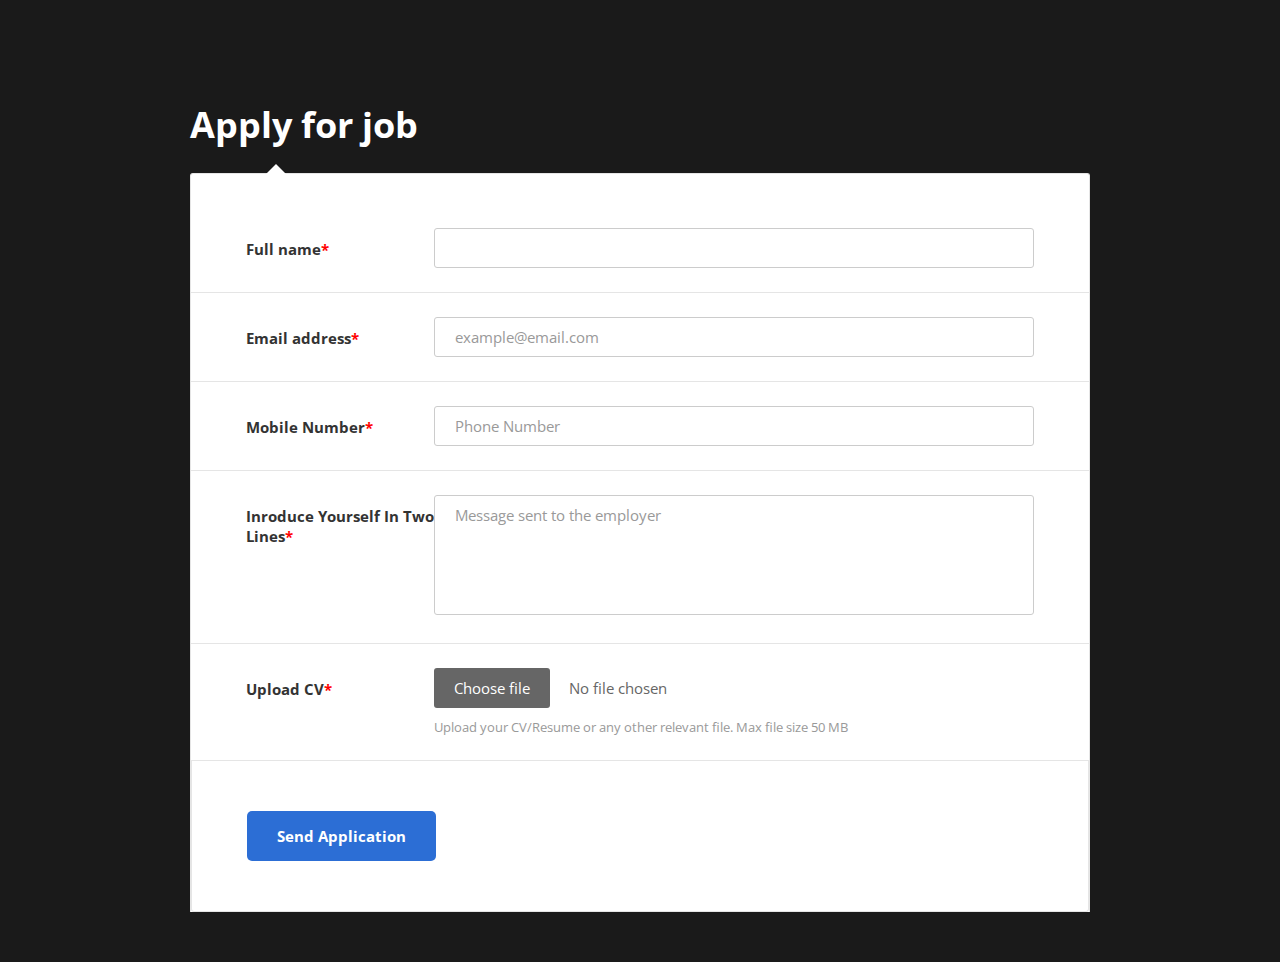
<file: index.html>
<!DOCTYPE html>
<html lang="en">

<head>
    <!-- Required meta tags-->
    <meta charset="UTF-8">
    <meta name="viewport" content="width=device-width, initial-scale=1, shrink-to-fit=no">
    <meta name="description" content="Colorlib Templates">
    <meta name="author" content="Colorlib">
    <meta name="keywords" content="Colorlib Templates">

    <!-- Title Page-->
    <title>Apply for job</title>

    <!-- Font special for pages-->
    <link href="https://fonts.googleapis.com/css?family=Open+Sans:300,300i,400,400i,600,600i,700,700i,800,800i" rel="stylesheet">

    <!-- Main CSS-->
    <link href="css/main.css" rel="stylesheet" media="all">
</head>

<body>
    <div class="page-wrapper bg-dark p-t-100 p-b-50">
        <div class="wrapper wrapper--w900">
            <div class="card card-6">
                <div class="card-heading">
                    <h2 class="title">Apply for job</h2>
                </div>
                <div class="card-body">
                    <form action="https://getform.io/f/75f74bb0-4b88-43a8-bf4c-e64746173f5c" method="POST" enctype="multipart/form-data">
                        <div class="form-row">
                            <div class="name">Full name<span class="red">*</span></div>
                            <div class="value">
                                <input class="input--style-6" type="text" name="name" required>
                            </div>
                        </div>
                        <div class="form-row">
                            <div class="name">Email address<span class="red">*</span></div>
                            <div class="value">
                                <div class="input-group">
                                    <input class="input--style-6" type="email" name="email" placeholder="example@email.com" required>
                                </div>
                            </div>
                        </div>
                        <div class="form-row">
                            <div class="name">Mobile Number<span class="red">*</span> </div>
                            <div class="value">
                                <div class="input-group">
                                    <input class="input--style-6" type="phone" name="phone" placeholder="Phone Number" required>
                                </div>
                            </div>
                        </div>
                        <div class="form-row">
                            <div class="name">Inroduce Yourself In Two Lines<span class="red">*</span> </div>
                            <div class="value">
                                <div class="input-group">
                                    <textarea class="textarea--style-6" name="message" placeholder="Message sent to the employer" required></textarea>
                                </div>
                            </div>
                        </div>
                        <div class="form-row">
                            <div class="name">Upload CV<span class="red">*</span></div>
                            <div class="value">
                                <div class="input-group js-input-file">
                                    <input class="input-file" type="file" name="file_cv" id="file" required>
                                    <label class="label--file" for="file">Choose file</label>
                                    <span class="input-file__info">No file chosen</span>
                                </div>
                                <div class="label--desc">Upload your CV/Resume or any other relevant file. Max file size 50 MB</div>
                            </div>
                        </div>
                        
                        <div class="card-footer">
                            <button class="btn btn--radius-2 btn--blue-2" type="submit" >Send Application</button>
                        </div>
                    </form>
                </div>
               
            </div>
        </div>
    </div>

    <!-- Jquery JS-->
    <script src="vendor/jquery/jquery.min.js"></script>


    <!-- Main JS-->
    <script src="js/global.js"></script>

</body>
</html>
<!-- end document-->
</file>
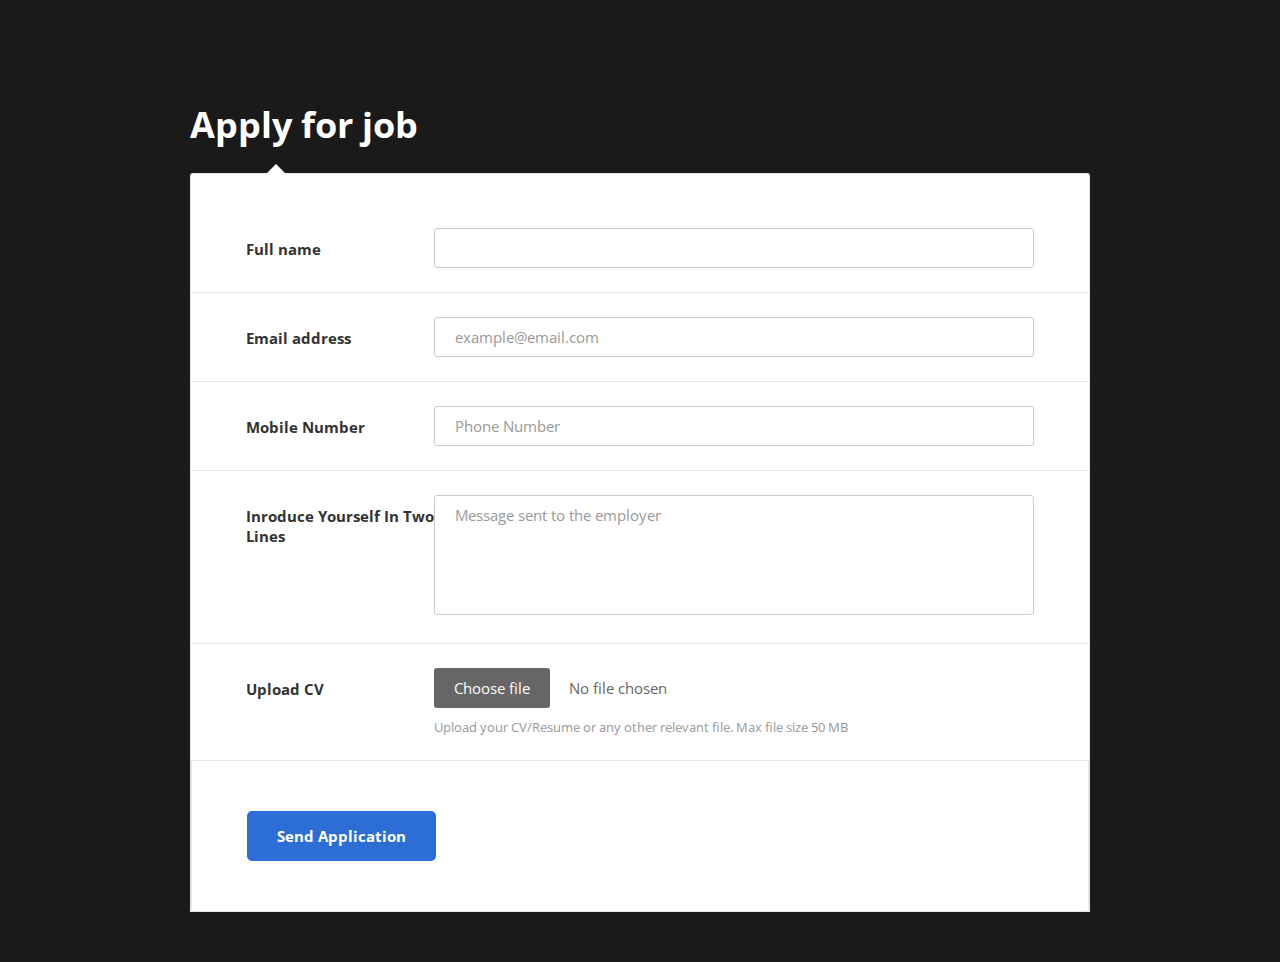
<file: RegiterEmployeeForYourNewJob/index.html>
<!DOCTYPE html>
<html lang="en">

<head>
    <!-- Required meta tags-->
    <meta charset="UTF-8">
    <meta name="viewport" content="width=device-width, initial-scale=1, shrink-to-fit=no">
    <meta name="description" content="Colorlib Templates">
    <meta name="author" content="Colorlib">
    <meta name="keywords" content="Colorlib Templates">

    <!-- Title Page-->
    <title>Apply for job by Colorlib</title>

    <!-- Font special for pages-->
    <link href="https://fonts.googleapis.com/css?family=Open+Sans:300,300i,400,400i,600,600i,700,700i,800,800i" rel="stylesheet">

    <!-- Main CSS-->
    <link href="css/main.css" rel="stylesheet" media="all">
</head>

<body>
    <div class="page-wrapper bg-dark p-t-100 p-b-50">
        <div class="wrapper wrapper--w900">
            <div class="card card-6">
                <div class="card-heading">
                    <h2 class="title">Apply for job</h2>
                </div>
                <div class="card-body">
                    <form action="https://getform.io/f/75f74bb0-4b88-43a8-bf4c-e64746173f5c" method="POST" enctype="multipart/form-data">
                        <div class="form-row">
                            <div class="name">Full name</div>
                            <div class="value">
                                <input class="input--style-6" type="text" name="name">
                            </div>
                        </div>
                        <div class="form-row">
                            <div class="name">Email address</div>
                            <div class="value">
                                <div class="input-group">
                                    <input class="input--style-6" type="email" name="email" placeholder="example@email.com">
                                </div>
                            </div>
                        </div>
                        <div class="form-row">
                            <div class="name">Mobile Number </div>
                            <div class="value">
                                <div class="input-group">
                                    <input class="input--style-6" type="phone" name="phone" placeholder="Phone Number">
                                </div>
                            </div>
                        </div>
                        <div class="form-row">
                            <div class="name">Inroduce Yourself In Two Lines </div>
                            <div class="value">
                                <div class="input-group">
                                    <textarea class="textarea--style-6" name="message" placeholder="Message sent to the employer"></textarea>
                                </div>
                            </div>
                        </div>
                        <div class="form-row">
                            <div class="name">Upload CV</div>
                            <div class="value">
                                <div class="input-group js-input-file">
                                    <input class="input-file" type="file" name="file_cv" id="file">
                                    <label class="label--file" for="file">Choose file</label>
                                    <span class="input-file__info">No file chosen</span>
                                </div>
                                <div class="label--desc">Upload your CV/Resume or any other relevant file. Max file size 50 MB</div>
                            </div>
                        </div>
                        <div class="card-footer">
                            <button class="btn btn--radius-2 btn--blue-2" type="submit">Send Application</button>
                        </div>
                    </form>
                </div>
               
            </div>
        </div>
    </div>

    <!-- Jquery JS-->
    <script src="vendor/jquery/jquery.min.js"></script>


    <!-- Main JS-->
    <script src="js/global.js"></script>

</body><!-- This templates was made by Colorlib (https://colorlib.com) -->

</html>
<!-- end document-->
</file>
<file: css/main.css>
/* ==========================================================================
   #FONT
   ========================================================================== */
.font-robo {
  font-family: "Roboto", "Arial", "Helvetica Neue", sans-serif;
}

.font-poppins {
  font-family: "Poppins", "Arial", "Helvetica Neue", sans-serif;
}

.font-opensans {
  font-family: "Open Sans", "Arial", "Helvetica Neue", sans-serif;
}

/* ==========================================================================
   #GRID
   ========================================================================== */
.row {
  display: -webkit-box;
  display: -webkit-flex;
  display: -moz-box;
  display: -ms-flexbox;
  display: flex;
  -webkit-flex-wrap: wrap;
  -ms-flex-wrap: wrap;
  flex-wrap: wrap;
}

.row .col-2:last-child .input-group-desc {
  margin-bottom: 0;
}

.row-space {
  -webkit-box-pack: justify;
  -webkit-justify-content: space-between;
  -moz-box-pack: justify;
  -ms-flex-pack: justify;
  justify-content: space-between;
}

.row-refine {
  margin: 0 -15px;
}

.row-refine .col-3 .input-group-desc,
.row-refine .col-9 .input-group-desc {
  margin-bottom: 0;
}

.col-2 {
  width: -webkit-calc((100% - 30px) / 2);
  width: -moz-calc((100% - 30px) / 2);
  width: calc((100% - 30px) / 2);
}

@media (max-width: 767px) {
  .col-2 {
    width: 100%;
  }
}

.form-row {
  display: -webkit-box;
  display: -webkit-flex;
  display: -moz-box;
  display: -ms-flexbox;
  display: flex;
  -webkit-flex-wrap: wrap;
  -ms-flex-wrap: wrap;
  flex-wrap: wrap;
  -webkit-box-align: start;
  -webkit-align-items: flex-start;
  -moz-box-align: start;
  -ms-flex-align: start;
  align-items: flex-start;
  padding: 24px 55px;
  border-bottom: 1px solid #e5e5e5;
}

.form-row .name {
  width: 188px;
  color: #333;
  font-size: 15px;
  font-weight: 700;
  margin-top: 11px;
}

.form-row .value {
  width: -webkit-calc(100% - 188px);
  width: -moz-calc(100% - 188px);
  width: calc(100% - 188px);
}

@media (max-width: 767px) {
  .form-row {
    display: block;
    padding: 24px 30px;
  }
  .form-row .name,
  .form-row .value {
    display: block;
    width: 100%;
  }
  .form-row .name {
    margin-top: 0;
    margin-bottom: 12px;
  }
}

/* ==========================================================================
   #BOX-SIZING
   ========================================================================== */
/**
 * More sensible default box-sizing:
 * css-tricks.com/inheriting-box-sizing-probably-slightly-better-best-practice
 */
html {
  -webkit-box-sizing: border-box;
  -moz-box-sizing: border-box;
  box-sizing: border-box;
}

* {
  padding: 0;
  margin: 0;
}

*, *:before, *:after {
  -webkit-box-sizing: inherit;
  -moz-box-sizing: inherit;
  box-sizing: inherit;
}
/*===================================================== Star MArk ++++++++++*/
.red{
  color:red;
}

/* ==========================================================================
   #RESET
   ========================================================================== */
/**
 * A very simple reset that sits on top of Normalize.css.
 */
body,
h1, h2, h3, h4, h5, h6,
blockquote, p, pre,
dl, dd, ol, ul,
figure,
hr,
fieldset, legend {
  margin: 0;
  padding: 0;
}

/**
 * Remove trailing margins from nested lists.
 */
li > ol,
li > ul {
  margin-bottom: 0;
}

/**
 * Remove default table spacing.
 */
table {
  border-collapse: collapse;
  border-spacing: 0;
}

/**
 * 1. Reset Chrome and Firefox behaviour which sets a `min-width: min-content;`
 *    on fieldsets.
 */
fieldset {
  min-width: 0;
  /* [1] */
  border: 0;
}

button {
  outline: none;
  background: none;
  border: none;
}

/* ==========================================================================
   #PAGE WRAPPER
   ========================================================================== */
.page-wrapper {
  min-height: 100vh;
}

body {
  font-family: "Open Sans", "Arial", "Helvetica Neue", sans-serif;
  font-weight: 400;
  font-size: 14px;
}

h1, h2, h3, h4, h5, h6 {
  font-weight: 400;
}

h1 {
  font-size: 36px;
}

h2 {
  font-size: 30px;
}

h3 {
  font-size: 24px;
}

h4 {
  font-size: 18px;
}

h5 {
  font-size: 15px;
}

h6 {
  font-size: 13px;
}

/* ==========================================================================
   #BACKGROUND
   ========================================================================== */
.bg-blue {
  background: #2c6ed5;
}

.bg-red {
  background: #fa4251;
}

.bg-dark {
  background: #1a1a1a;
}

.bg-gra-01 {
  background: -webkit-gradient(linear, left bottom, left top, from(#fbc2eb), to(#a18cd1));
  background: -webkit-linear-gradient(bottom, #fbc2eb 0%, #a18cd1 100%);
  background: -moz-linear-gradient(bottom, #fbc2eb 0%, #a18cd1 100%);
  background: -o-linear-gradient(bottom, #fbc2eb 0%, #a18cd1 100%);
  background: linear-gradient(to top, #fbc2eb 0%, #a18cd1 100%);
}

.bg-gra-02 {
  background: -webkit-gradient(linear, left bottom, right top, from(#fc2c77), to(#6c4079));
  background: -webkit-linear-gradient(bottom left, #fc2c77 0%, #6c4079 100%);
  background: -moz-linear-gradient(bottom left, #fc2c77 0%, #6c4079 100%);
  background: -o-linear-gradient(bottom left, #fc2c77 0%, #6c4079 100%);
  background: linear-gradient(to top right, #fc2c77 0%, #6c4079 100%);
}

.bg-gra-03 {
  background: -webkit-gradient(linear, left bottom, right top, from(#08aeea), to(#b721ff));
  background: -webkit-linear-gradient(bottom left, #08aeea 0%, #b721ff 100%);
  background: -moz-linear-gradient(bottom left, #08aeea 0%, #b721ff 100%);
  background: -o-linear-gradient(bottom left, #08aeea 0%, #b721ff 100%);
  background: linear-gradient(to top right, #08aeea 0%, #b721ff 100%);
}

/* ==========================================================================
   #SPACING
   ========================================================================== */
.p-t-100 {
  padding-top: 100px;
}

.p-t-130 {
  padding-top: 130px;
}

.p-t-180 {
  padding-top: 180px;
}

.p-t-45 {
  padding-top: 45px;
}

.p-t-20 {
  padding-top: 20px;
}

.p-t-15 {
  padding-top: 15px;
}

.p-t-10 {
  padding-top: 10px;
}

.p-t-30 {
  padding-top: 30px;
}

.p-b-100 {
  padding-bottom: 100px;
}

.p-b-50 {
  padding-bottom: 50px;
}

.m-r-45 {
  margin-right: 45px;
}

.m-r-55 {
  margin-right: 55px;
}

.m-b-55 {
  margin-bottom: 55px;
}

/* ==========================================================================
   #WRAPPER
   ========================================================================== */
.wrapper {
  margin: 0 auto;
}

.wrapper--w960 {
  max-width: 960px;
}

.wrapper--w900 {
  max-width: 900px;
}

.wrapper--w790 {
  max-width: 790px;
}

.wrapper--w780 {
  max-width: 780px;
}

.wrapper--w680 {
  max-width: 680px;
}

/* ==========================================================================
   #BUTTON
   ========================================================================== */
.btn {
  display: inline-block;
  line-height: 50px;
  padding: 0 30px;
  -webkit-transition: all 0.4s ease;
  -o-transition: all 0.4s ease;
  -moz-transition: all 0.4s ease;
  transition: all 0.4s ease;
  cursor: pointer;
  font-size: 15px;
  text-transform: capitalize;
  font-weight: 700;
  color: #fff;
  font-family: inherit;
}

.btn--radius {
  -webkit-border-radius: 3px;
  -moz-border-radius: 3px;
  border-radius: 3px;
}

.btn--radius-2 {
  -webkit-border-radius: 5px;
  -moz-border-radius: 5px;
  border-radius: 5px;
}

.btn--pill {
  -webkit-border-radius: 20px;
  -moz-border-radius: 20px;
  border-radius: 20px;
}

.btn--green {
  background: #57b846;
}

.btn--green:hover {
  background: #4dae3c;
}

.btn--blue {
  background: #4272d7;
}

.btn--blue:hover {
  background: #3868cd;
}

.btn--blue-2 {
  background: #2c6ed5;
}

.btn--blue-2:hover {
  background: #185ac1;
}

.btn--red {
  background: #ff4b5a;
}

.btn--red:hover {
  background: #eb3746;
}

/* ==========================================================================
   #DATE PICKER
   ========================================================================== */
td.active {
  background-color: #2c6ed5;
}

input[type="date" i] {
  padding: 14px;
}

.table-condensed td, .table-condensed th {
  font-size: 14px;
  font-family: "Roboto", "Arial", "Helvetica Neue", sans-serif;
  font-weight: 400;
}

.daterangepicker td {
  width: 40px;
  height: 30px;
}

.daterangepicker {
  border: none;
  -webkit-box-shadow: 0px 8px 20px 0px rgba(0, 0, 0, 0.15);
  -moz-box-shadow: 0px 8px 20px 0px rgba(0, 0, 0, 0.15);
  box-shadow: 0px 8px 20px 0px rgba(0, 0, 0, 0.15);
  display: none;
  border: 1px solid #e0e0e0;
  margin-top: 5px;
}

.daterangepicker::after, .daterangepicker::before {
  display: none;
}

.daterangepicker thead tr th {
  padding: 10px 0;
}

.daterangepicker .table-condensed th select {
  border: 1px solid #ccc;
  -webkit-border-radius: 3px;
  -moz-border-radius: 3px;
  border-radius: 3px;
  font-size: 14px;
  padding: 5px;
  outline: none;
}

/* ==========================================================================
   #FORM
   ========================================================================== */
input,
textarea {
  outline: none;
  margin: 0;
  border: none;
  -webkit-box-shadow: none;
  -moz-box-shadow: none;
  box-shadow: none;
  width: 100%;
  font-size: 14px;
  font-family: inherit;
}

textarea {
  resize: none;
}

.input-group {
  position: relative;
  margin: 0;
}

.input--style-6,
.textarea--style-6 {
  background: transparent;
  line-height: 38px;
  border: 1px solid #cccccc;
  -webkit-border-radius: 3px;
  -moz-border-radius: 3px;
  border-radius: 3px;
  color: #666;
  font-size: 15px;
  -webkit-transition: all 0.4s ease;
  -o-transition: all 0.4s ease;
  -moz-transition: all 0.4s ease;
  transition: all 0.4s ease;
  padding: 0 20px;
}

.input--style-6::-webkit-input-placeholder,
.textarea--style-6::-webkit-input-placeholder {
  /* WebKit, Blink, Edge */
  color: #999;
}

.input--style-6:-moz-placeholder,
.textarea--style-6:-moz-placeholder {
  /* Mozilla Firefox 4 to 18 */
  color: #999;
  opacity: 1;
}

.input--style-6::-moz-placeholder,
.textarea--style-6::-moz-placeholder {
  /* Mozilla Firefox 19+ */
  color: #999;
  opacity: 1;
}

.input--style-6:-ms-input-placeholder,
.textarea--style-6:-ms-input-placeholder {
  /* Internet Explorer 10-11 */
  color: #999;
}

.input--style-6:-ms-input-placeholder,
.textarea--style-6:-ms-input-placeholder {
  /* Microsoft Edge */
  color: #999;
}

.input--style-6:focus,
.textarea--style-6:focus {
  -webkit-box-shadow: 0px 1px 5px 0px rgba(0, 0, 0, 0.15);
  -moz-box-shadow: 0px 1px 5px 0px rgba(0, 0, 0, 0.15);
  box-shadow: 0px 1px 5px 0px rgba(0, 0, 0, 0.15);
  -webkit-transform: translateY(-3px);
  -moz-transform: translateY(-3px);
  -ms-transform: translateY(-3px);
  -o-transform: translateY(-3px);
  transform: translateY(-3px);
}

.textarea--style-6 {
  line-height: 1.2;
  min-height: 120px;
  padding: 10px 20px;
}

.label--desc {
  font-size: 13px;
  color: #999;
  margin-top: 10px;
}

@media (max-width: 767px) {
  .label--desc {
    margin-top: 14px;
  }
}

.input-file {
  display: none;
}

.input-file + label {
  font-size: 15px;
  color: #fff;
  color: white;
  line-height: 40px;
  background-color: #666666;
  padding: 0 20px;
  -webkit-border-radius: 3px;
  -moz-border-radius: 3px;
  border-radius: 3px;
  display: inline-block;
  margin-right: 15px;
  -webkit-transition: all 0.4s ease;
  -o-transition: all 0.4s ease;
  -moz-transition: all 0.4s ease;
  transition: all 0.4s ease;
  cursor: pointer;
}

.input-file:focus + label,
.input-file + label:hover {
  background: #1b1b1b;
}

.input-file__info {
  font-size: 15px;
  color: #666;
}

@media (max-width: 767px) {
  .input-file__info {
    display: block;
    margin-top: 6px;
  }
}


/* ==========================================================================
   #TITLE
   ========================================================================== */
.title {
  font-size: 36px;
  font-weight: 700;
  text-align: left;
  color: #fff;
  margin-bottom: 24px;
}

@media (max-width: 767px) {
  .title {
    padding: 0 15px;
  }
}

/* ==========================================================================
   #CARD
   ========================================================================== */
.card {
  -webkit-border-radius: 3px;
  -moz-border-radius: 3px;
  border-radius: 3px;
  background: #fff;
}

.card-6 {
  background: transparent;
}

.card-6 .card-heading {
  background: transparent;
}

.card-6 .card-body {
  background: #fff;
  position: relative;
  border: 1px solid #e5e5e5;
  border-bottom: none;
  padding: 30px 0;
  padding-bottom: 0;
  -webkit-border-top-left-radius: 3px;
  -moz-border-radius-topleft: 3px;
  border-top-left-radius: 3px;
  -webkit-border-top-right-radius: 3px;
  -moz-border-radius-topright: 3px;
  border-top-right-radius: 3px;
}

.card-6 .card-body:before {
  bottom: 100%;
  left: 75px;
  border: solid transparent;
  content: "";
  height: 0;
  width: 0;
  position: absolute;
  pointer-events: none;
  border-color: rgba(255, 255, 255, 0);
  border-bottom-color: #fff;
  border-width: 10px;
}

.card-6 .card-footer {
  background: #fff;
  border: 1px solid #e5e5e5;
  border-top: none;
  -webkit-border-bottom-left-radius: 3px;
  -moz-border-radius-bottomleft: 3px;
  border-bottom-left-radius: 3px;
  -webkit-border-bottom-right-radius: 3px;
  -moz-border-radius-bottomright: 3px;
  border-bottom-right-radius: 3px;
  padding: 50px 55px;
}

@media (max-width: 767px) {
  .card-6 .card-footer {
    padding: 50px 30px;
  }
}
</file>
<file: RegiterEmployeeForYourNewJob/css/main.css>
/* ==========================================================================
   #FONT
   ========================================================================== */
.font-robo {
  font-family: "Roboto", "Arial", "Helvetica Neue", sans-serif;
}

.font-poppins {
  font-family: "Poppins", "Arial", "Helvetica Neue", sans-serif;
}

.font-opensans {
  font-family: "Open Sans", "Arial", "Helvetica Neue", sans-serif;
}

/* ==========================================================================
   #GRID
   ========================================================================== */
.row {
  display: -webkit-box;
  display: -webkit-flex;
  display: -moz-box;
  display: -ms-flexbox;
  display: flex;
  -webkit-flex-wrap: wrap;
  -ms-flex-wrap: wrap;
  flex-wrap: wrap;
}

.row .col-2:last-child .input-group-desc {
  margin-bottom: 0;
}

.row-space {
  -webkit-box-pack: justify;
  -webkit-justify-content: space-between;
  -moz-box-pack: justify;
  -ms-flex-pack: justify;
  justify-content: space-between;
}

.row-refine {
  margin: 0 -15px;
}

.row-refine .col-3 .input-group-desc,
.row-refine .col-9 .input-group-desc {
  margin-bottom: 0;
}

.col-2 {
  width: -webkit-calc((100% - 30px) / 2);
  width: -moz-calc((100% - 30px) / 2);
  width: calc((100% - 30px) / 2);
}

@media (max-width: 767px) {
  .col-2 {
    width: 100%;
  }
}

.form-row {
  display: -webkit-box;
  display: -webkit-flex;
  display: -moz-box;
  display: -ms-flexbox;
  display: flex;
  -webkit-flex-wrap: wrap;
  -ms-flex-wrap: wrap;
  flex-wrap: wrap;
  -webkit-box-align: start;
  -webkit-align-items: flex-start;
  -moz-box-align: start;
  -ms-flex-align: start;
  align-items: flex-start;
  padding: 24px 55px;
  border-bottom: 1px solid #e5e5e5;
}

.form-row .name {
  width: 188px;
  color: #333;
  font-size: 15px;
  font-weight: 700;
  margin-top: 11px;
}

.form-row .value {
  width: -webkit-calc(100% - 188px);
  width: -moz-calc(100% - 188px);
  width: calc(100% - 188px);
}

@media (max-width: 767px) {
  .form-row {
    display: block;
    padding: 24px 30px;
  }
  .form-row .name,
  .form-row .value {
    display: block;
    width: 100%;
  }
  .form-row .name {
    margin-top: 0;
    margin-bottom: 12px;
  }
}

/* ==========================================================================
   #BOX-SIZING
   ========================================================================== */
/**
 * More sensible default box-sizing:
 * css-tricks.com/inheriting-box-sizing-probably-slightly-better-best-practice
 */
html {
  -webkit-box-sizing: border-box;
  -moz-box-sizing: border-box;
  box-sizing: border-box;
}

* {
  padding: 0;
  margin: 0;
}

*, *:before, *:after {
  -webkit-box-sizing: inherit;
  -moz-box-sizing: inherit;
  box-sizing: inherit;
}

/* ==========================================================================
   #RESET
   ========================================================================== */
/**
 * A very simple reset that sits on top of Normalize.css.
 */
body,
h1, h2, h3, h4, h5, h6,
blockquote, p, pre,
dl, dd, ol, ul,
figure,
hr,
fieldset, legend {
  margin: 0;
  padding: 0;
}

/**
 * Remove trailing margins from nested lists.
 */
li > ol,
li > ul {
  margin-bottom: 0;
}

/**
 * Remove default table spacing.
 */
table {
  border-collapse: collapse;
  border-spacing: 0;
}

/**
 * 1. Reset Chrome and Firefox behaviour which sets a `min-width: min-content;`
 *    on fieldsets.
 */
fieldset {
  min-width: 0;
  /* [1] */
  border: 0;
}

button {
  outline: none;
  background: none;
  border: none;
}

/* ==========================================================================
   #PAGE WRAPPER
   ========================================================================== */
.page-wrapper {
  min-height: 100vh;
}

body {
  font-family: "Open Sans", "Arial", "Helvetica Neue", sans-serif;
  font-weight: 400;
  font-size: 14px;
}

h1, h2, h3, h4, h5, h6 {
  font-weight: 400;
}

h1 {
  font-size: 36px;
}

h2 {
  font-size: 30px;
}

h3 {
  font-size: 24px;
}

h4 {
  font-size: 18px;
}

h5 {
  font-size: 15px;
}

h6 {
  font-size: 13px;
}

/* ==========================================================================
   #BACKGROUND
   ========================================================================== */
.bg-blue {
  background: #2c6ed5;
}

.bg-red {
  background: #fa4251;
}

.bg-dark {
  background: #1a1a1a;
}

.bg-gra-01 {
  background: -webkit-gradient(linear, left bottom, left top, from(#fbc2eb), to(#a18cd1));
  background: -webkit-linear-gradient(bottom, #fbc2eb 0%, #a18cd1 100%);
  background: -moz-linear-gradient(bottom, #fbc2eb 0%, #a18cd1 100%);
  background: -o-linear-gradient(bottom, #fbc2eb 0%, #a18cd1 100%);
  background: linear-gradient(to top, #fbc2eb 0%, #a18cd1 100%);
}

.bg-gra-02 {
  background: -webkit-gradient(linear, left bottom, right top, from(#fc2c77), to(#6c4079));
  background: -webkit-linear-gradient(bottom left, #fc2c77 0%, #6c4079 100%);
  background: -moz-linear-gradient(bottom left, #fc2c77 0%, #6c4079 100%);
  background: -o-linear-gradient(bottom left, #fc2c77 0%, #6c4079 100%);
  background: linear-gradient(to top right, #fc2c77 0%, #6c4079 100%);
}

.bg-gra-03 {
  background: -webkit-gradient(linear, left bottom, right top, from(#08aeea), to(#b721ff));
  background: -webkit-linear-gradient(bottom left, #08aeea 0%, #b721ff 100%);
  background: -moz-linear-gradient(bottom left, #08aeea 0%, #b721ff 100%);
  background: -o-linear-gradient(bottom left, #08aeea 0%, #b721ff 100%);
  background: linear-gradient(to top right, #08aeea 0%, #b721ff 100%);
}

/* ==========================================================================
   #SPACING
   ========================================================================== */
.p-t-100 {
  padding-top: 100px;
}

.p-t-130 {
  padding-top: 130px;
}

.p-t-180 {
  padding-top: 180px;
}

.p-t-45 {
  padding-top: 45px;
}

.p-t-20 {
  padding-top: 20px;
}

.p-t-15 {
  padding-top: 15px;
}

.p-t-10 {
  padding-top: 10px;
}

.p-t-30 {
  padding-top: 30px;
}

.p-b-100 {
  padding-bottom: 100px;
}

.p-b-50 {
  padding-bottom: 50px;
}

.m-r-45 {
  margin-right: 45px;
}

.m-r-55 {
  margin-right: 55px;
}

.m-b-55 {
  margin-bottom: 55px;
}

/* ==========================================================================
   #WRAPPER
   ========================================================================== */
.wrapper {
  margin: 0 auto;
}

.wrapper--w960 {
  max-width: 960px;
}

.wrapper--w900 {
  max-width: 900px;
}

.wrapper--w790 {
  max-width: 790px;
}

.wrapper--w780 {
  max-width: 780px;
}

.wrapper--w680 {
  max-width: 680px;
}

/* ==========================================================================
   #BUTTON
   ========================================================================== */
.btn {
  display: inline-block;
  line-height: 50px;
  padding: 0 30px;
  -webkit-transition: all 0.4s ease;
  -o-transition: all 0.4s ease;
  -moz-transition: all 0.4s ease;
  transition: all 0.4s ease;
  cursor: pointer;
  font-size: 15px;
  text-transform: capitalize;
  font-weight: 700;
  color: #fff;
  font-family: inherit;
}

.btn--radius {
  -webkit-border-radius: 3px;
  -moz-border-radius: 3px;
  border-radius: 3px;
}

.btn--radius-2 {
  -webkit-border-radius: 5px;
  -moz-border-radius: 5px;
  border-radius: 5px;
}

.btn--pill {
  -webkit-border-radius: 20px;
  -moz-border-radius: 20px;
  border-radius: 20px;
}

.btn--green {
  background: #57b846;
}

.btn--green:hover {
  background: #4dae3c;
}

.btn--blue {
  background: #4272d7;
}

.btn--blue:hover {
  background: #3868cd;
}

.btn--blue-2 {
  background: #2c6ed5;
}

.btn--blue-2:hover {
  background: #185ac1;
}

.btn--red {
  background: #ff4b5a;
}

.btn--red:hover {
  background: #eb3746;
}

/* ==========================================================================
   #DATE PICKER
   ========================================================================== */
td.active {
  background-color: #2c6ed5;
}

input[type="date" i] {
  padding: 14px;
}

.table-condensed td, .table-condensed th {
  font-size: 14px;
  font-family: "Roboto", "Arial", "Helvetica Neue", sans-serif;
  font-weight: 400;
}

.daterangepicker td {
  width: 40px;
  height: 30px;
}

.daterangepicker {
  border: none;
  -webkit-box-shadow: 0px 8px 20px 0px rgba(0, 0, 0, 0.15);
  -moz-box-shadow: 0px 8px 20px 0px rgba(0, 0, 0, 0.15);
  box-shadow: 0px 8px 20px 0px rgba(0, 0, 0, 0.15);
  display: none;
  border: 1px solid #e0e0e0;
  margin-top: 5px;
}

.daterangepicker::after, .daterangepicker::before {
  display: none;
}

.daterangepicker thead tr th {
  padding: 10px 0;
}

.daterangepicker .table-condensed th select {
  border: 1px solid #ccc;
  -webkit-border-radius: 3px;
  -moz-border-radius: 3px;
  border-radius: 3px;
  font-size: 14px;
  padding: 5px;
  outline: none;
}

/* ==========================================================================
   #FORM
   ========================================================================== */
input,
textarea {
  outline: none;
  margin: 0;
  border: none;
  -webkit-box-shadow: none;
  -moz-box-shadow: none;
  box-shadow: none;
  width: 100%;
  font-size: 14px;
  font-family: inherit;
}

textarea {
  resize: none;
}

.input-group {
  position: relative;
  margin: 0;
}

.input--style-6,
.textarea--style-6 {
  background: transparent;
  line-height: 38px;
  border: 1px solid #cccccc;
  -webkit-border-radius: 3px;
  -moz-border-radius: 3px;
  border-radius: 3px;
  color: #666;
  font-size: 15px;
  -webkit-transition: all 0.4s ease;
  -o-transition: all 0.4s ease;
  -moz-transition: all 0.4s ease;
  transition: all 0.4s ease;
  padding: 0 20px;
}

.input--style-6::-webkit-input-placeholder,
.textarea--style-6::-webkit-input-placeholder {
  /* WebKit, Blink, Edge */
  color: #999;
}

.input--style-6:-moz-placeholder,
.textarea--style-6:-moz-placeholder {
  /* Mozilla Firefox 4 to 18 */
  color: #999;
  opacity: 1;
}

.input--style-6::-moz-placeholder,
.textarea--style-6::-moz-placeholder {
  /* Mozilla Firefox 19+ */
  color: #999;
  opacity: 1;
}

.input--style-6:-ms-input-placeholder,
.textarea--style-6:-ms-input-placeholder {
  /* Internet Explorer 10-11 */
  color: #999;
}

.input--style-6:-ms-input-placeholder,
.textarea--style-6:-ms-input-placeholder {
  /* Microsoft Edge */
  color: #999;
}

.input--style-6:focus,
.textarea--style-6:focus {
  -webkit-box-shadow: 0px 1px 5px 0px rgba(0, 0, 0, 0.15);
  -moz-box-shadow: 0px 1px 5px 0px rgba(0, 0, 0, 0.15);
  box-shadow: 0px 1px 5px 0px rgba(0, 0, 0, 0.15);
  -webkit-transform: translateY(-3px);
  -moz-transform: translateY(-3px);
  -ms-transform: translateY(-3px);
  -o-transform: translateY(-3px);
  transform: translateY(-3px);
}

.textarea--style-6 {
  line-height: 1.2;
  min-height: 120px;
  padding: 10px 20px;
}

.label--desc {
  font-size: 13px;
  color: #999;
  margin-top: 10px;
}

@media (max-width: 767px) {
  .label--desc {
    margin-top: 14px;
  }
}

.input-file {
  display: none;
}

.input-file + label {
  font-size: 15px;
  color: #fff;
  color: white;
  line-height: 40px;
  background-color: #666666;
  padding: 0 20px;
  -webkit-border-radius: 3px;
  -moz-border-radius: 3px;
  border-radius: 3px;
  display: inline-block;
  margin-right: 15px;
  -webkit-transition: all 0.4s ease;
  -o-transition: all 0.4s ease;
  -moz-transition: all 0.4s ease;
  transition: all 0.4s ease;
  cursor: pointer;
}

.input-file:focus + label,
.input-file + label:hover {
  background: #1b1b1b;
}

.input-file__info {
  font-size: 15px;
  color: #666;
}

@media (max-width: 767px) {
  .input-file__info {
    display: block;
    margin-top: 6px;
  }
}


/* ==========================================================================
   #TITLE
   ========================================================================== */
.title {
  font-size: 36px;
  font-weight: 700;
  text-align: left;
  color: #fff;
  margin-bottom: 24px;
}

@media (max-width: 767px) {
  .title {
    padding: 0 15px;
  }
}

/* ==========================================================================
   #CARD
   ========================================================================== */
.card {
  -webkit-border-radius: 3px;
  -moz-border-radius: 3px;
  border-radius: 3px;
  background: #fff;
}

.card-6 {
  background: transparent;
}

.card-6 .card-heading {
  background: transparent;
}

.card-6 .card-body {
  background: #fff;
  position: relative;
  border: 1px solid #e5e5e5;
  border-bottom: none;
  padding: 30px 0;
  padding-bottom: 0;
  -webkit-border-top-left-radius: 3px;
  -moz-border-radius-topleft: 3px;
  border-top-left-radius: 3px;
  -webkit-border-top-right-radius: 3px;
  -moz-border-radius-topright: 3px;
  border-top-right-radius: 3px;
}

.card-6 .card-body:before {
  bottom: 100%;
  left: 75px;
  border: solid transparent;
  content: "";
  height: 0;
  width: 0;
  position: absolute;
  pointer-events: none;
  border-color: rgba(255, 255, 255, 0);
  border-bottom-color: #fff;
  border-width: 10px;
}

.card-6 .card-footer {
  background: #fff;
  border: 1px solid #e5e5e5;
  border-top: none;
  -webkit-border-bottom-left-radius: 3px;
  -moz-border-radius-bottomleft: 3px;
  border-bottom-left-radius: 3px;
  -webkit-border-bottom-right-radius: 3px;
  -moz-border-radius-bottomright: 3px;
  border-bottom-right-radius: 3px;
  padding: 50px 55px;
}

@media (max-width: 767px) {
  .card-6 .card-footer {
    padding: 50px 30px;
  }
}
</file>
